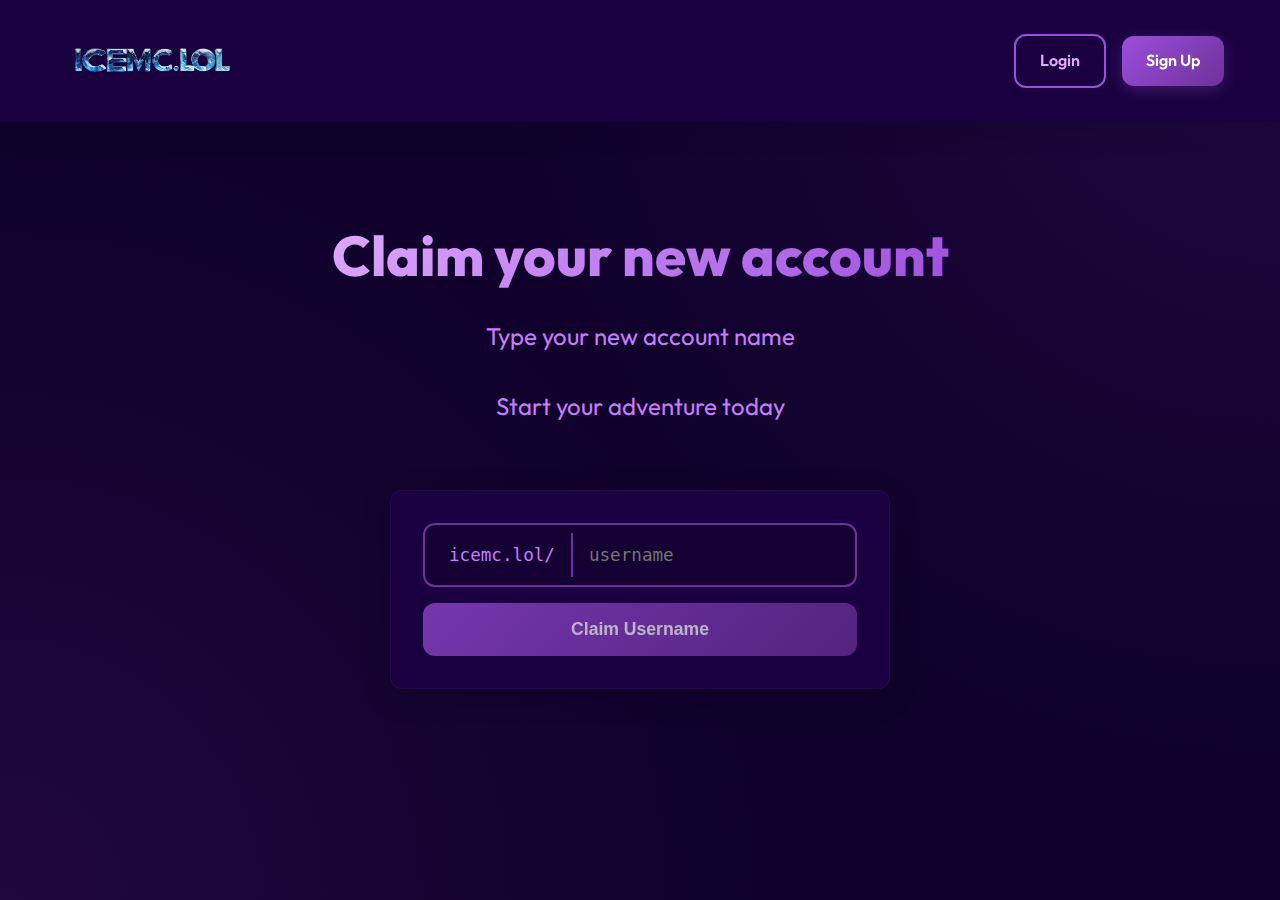
<file: index.html>
<!DOCTYPE html>
<html lang="en">
<head>
    <meta charset="UTF-8">
    <meta name="viewport" content="width=device-width, initial-scale=1.0">
    <title>icemc.site - Create Your Profile</title>
    <meta name="description" content="Create and share your personal profile on icemc.site">
    <link rel="preconnect" href="https://fonts.googleapis.com">
    <link rel="preconnect" href="https://fonts.gstatic.com" crossorigin>
    <link href="https://fonts.googleapis.com/css2?family=Outfit:wght@400;600;800&display=swap" rel="stylesheet">
    <link rel="stylesheet" href="main.css">
    <link rel="stylesheet" href="components.css">
    <!-- Firebase SDK -->
    <script type="module" src="firebase-config.js"></script>
    <script type="module" src="main.js"></script>
    <style>
        /* Root Variables */
        :root {
            --primary-color: #9D4EDD;
            --primary-dark: #6C3299;
            --secondary-color: #240046;
            --background-color: #10002B;
            --surface-color: #1A0040;
            --text-color: #E0AAFF;
            --text-muted: #C77DFF;
            --border-radius: 12px;
            --transition-speed: 0.3s;
        }

        * {
            margin: 0;
            padding: 0;
            box-sizing: border-box;
        }

        body {
            font-family: 'Outfit', sans-serif;
            background-color: var(--background-color);
            color: var(--text-color);
            line-height: 1.6;
            background-image: 
                radial-gradient(circle at 100% 0%, rgba(157, 78, 221, 0.1) 0%, transparent 50%),
                radial-gradient(circle at 0% 100%, rgba(157, 78, 221, 0.1) 0%, transparent 50%);
        }

        /* Header Styles */
        .main-header {
            background: rgba(26, 0, 64, 0.95);
            backdrop-filter: blur(10px);
            box-shadow: 0 4px 30px rgba(0, 0, 0, 0.1);
            position: fixed;
            width: 100%;
            top: 0;
            z-index: 1000;
        }

        .nav-container {
            max-width: 1200px;
            margin: 0 auto;
            padding: 1rem;
            display: flex;
            justify-content: space-between;
            align-items: center;
        }

        .logo img {
            width: 190px; /* Можеш да промениш тази стойност */
            height: 90px; /* Можеш да промениш тази стойност */
            display: block; /* Помага за по-добро подравняване */
        }

        /* Hero Section */
        .hero {
            min-height: 100vh;
            display: flex;
            flex-direction: column;
            justify-content: center;
            align-items: center;
            text-align: center;
            padding: 4rem 1rem;
            position: relative;
        }

        .hero h1 {
            font-size: 3.5rem;
            font-weight: 800;
            margin-bottom: 1rem;
            background: linear-gradient(135deg, #E0AAFF 0%, #9D4EDD 100%);
            -webkit-background-clip: text;
            -webkit-text-fill-color: transparent;
            animation: fadeInUp 0.8s ease-out;
        }

        .hero p {
            font-size: 1.5rem;
            color: var(--text-muted);
            margin-bottom: 2rem;
            max-width: 600px;
            animation: fadeInUp 0.8s ease-out 0.2s backwards;
        }

        /* Username Claim Box */
        .claim-box {
            background: var(--surface-color);
            border-radius: var(--border-radius);
            padding: 2rem;
            box-shadow: 0 8px 30px rgba(0, 0, 0, 0.2);
            border: 1px solid rgba(157, 78, 221, 0.1);
            width: 100%;
            max-width: 500px;
            margin-top: 2rem;
            animation: fadeInUp 0.8s ease-out 0.4s backwards;
        }

        .url-input-group {
            display: flex;
            align-items: center;
            background: rgba(16, 0, 43, 0.6);
            border: 2px solid var(--primary-dark);
            border-radius: var(--border-radius);
            padding: 0.5rem;
            margin-bottom: 1rem;
        }

        .url-prefix {
            color: var(--text-muted);
            padding: 0.5rem 1rem;
            border-right: 2px solid var(--primary-dark);
            font-family: monospace;
            font-size: 1.1rem;
        }

        .username-input {
            background: none;
            border: none;
            color: var(--text-color);
            padding: 0.5rem 1rem;
            font-size: 1.1rem;
            width: 100%;
            font-family: monospace;
        }

        .username-input:focus {
            outline: none;
        }

        .claim-button {
            width: 100%;
            padding: 1rem;
            border: none;
            border-radius: var(--border-radius);
            background: linear-gradient(135deg, var(--primary-color) 0%, var(--primary-dark) 100%);
            color: white;
            font-size: 1.1rem;
            font-weight: 600;
            cursor: pointer;
            transition: all var(--transition-speed);
        }

        .claim-button:hover {
            transform: translateY(-2px);
            box-shadow: 0 6px 20px rgba(157, 78, 221, 0.4);
        }

        .claim-button:disabled {
            opacity: 0.7;
            cursor: not-allowed;
            transform: none;
        }

        /* Status Messages */
        .status-message {
            margin-top: 1rem;
            padding: 0.75rem;
            border-radius: var(--border-radius);
            font-size: 0.9rem;
            animation: fadeIn 0.3s ease-out;
        }

        .status-available {
            background-color: rgba(47, 255, 158, 0.1);
            color: #2fff9e;
            border: 1px solid rgba(47, 255, 158, 0.2);
        }

        .status-taken {
            background-color: rgba(255, 47, 47, 0.1);
            color: #ff2f2f;
            border: 1px solid rgba(255, 47, 47, 0.2);
        }

        /* Animations */
        @keyframes fadeInUp {
            from {
                opacity: 0;
                transform: translateY(20px);
            }
            to {
                opacity: 1;
                transform: translateY(0);
            }
        }

        @keyframes fadeIn {
            from { opacity: 0; }
            to { opacity: 1; }
        }

        /* Navigation Buttons */
        .nav-button {
            text-decoration: none;
            padding: 0.75rem 1.5rem;
            border-radius: var(--border-radius);
            font-weight: 600;
            transition: all var(--transition-speed);
        }

        .nav-button.outline {
            color: var(--text-color);
            border: 2px solid var(--primary-color);
        }

        .nav-button.outline:hover {
            background: rgba(157, 78, 221, 0.1);
            transform: translateY(-2px);
        }

        .nav-button.primary {
            background: linear-gradient(135deg, var(--primary-color) 0%, var(--primary-dark) 100%);
            color: white;
            box-shadow: 0 4px 15px rgba(157, 78, 221, 0.3);
        }

        .nav-button.primary:hover {
            transform: translateY(-2px);
            box-shadow: 0 6px 20px rgba(157, 78, 221, 0.4);
        }

        .nav-links {
            display: flex;
            gap: 1rem;
            align-items: center;
        }

        /* Responsive Design */
        @media (max-width: 768px) {
            .hero h1 {
                font-size: 2.5rem;
            }

            .hero p {
                font-size: 1.2rem;
            }

            .claim-box {
                margin: 2rem 1rem;
            }
        }
    </style>
</head>
<body>
    <header class="main-header">
        <nav class="nav-container">
            <div class="logo">
                <img src="logo.png" alt="icemc.site logo">
            </div>
            <div class="nav-links" id="navLinks">
                <a href="login.html" class="nav-button outline">Login</a>
                <a href="register.html" class="nav-button primary">Sign Up</a>
            </div>
        </nav>
    </header>

    <main>
        <section class="hero">
            <h1>Claim your new account</h1>
            <p>Type your new account name</p>
            <p>Start your adventure today</p>
            
            <div class="claim-box">
                <div class="url-input-group">
                    <span class="url-prefix">icemc.lol/</span>
                    <input type="text" 
                           class="username-input" 
                           id="usernameInput"
                           placeholder="username"
                           pattern="[a-zA-Z0-9_-]{3,15}"
                           maxlength="15">
                </div>
                <button class="claim-button" id="claimButton" disabled>Claim Username</button>
                <div id="statusMessage"></div>
            </div>
        </section>
    </main>

    <script type="module">
        import { database } from 'firebase-config.js';
        import { ref, get } from 'firebase/database';
        import { redirectIfAuthenticated } from './js/auth-guard.js';

        // Check if user is already authenticated
        redirectIfAuthenticated();

        const usernameInput = document.getElementById('usernameInput');
        const claimButton = document.getElementById('claimButton');
        const statusMessage = document.getElementById('statusMessage');
        let usernameTimer;
        let isUsernameAvailable = false;

        // Username input handler with debounce
        usernameInput.addEventListener('input', (e) => {
            const username = e.target.value.toLowerCase();
            
            clearTimeout(usernameTimer);
            statusMessage.innerHTML = '';
            claimButton.disabled = true;
            isUsernameAvailable = false;
            
            if (username.length < 3) {
                showStatus('Username must be at least 3 characters', 'taken');
                return;
            }

            if (!/^[a-zA-Z0-9_-]{3,15}$/.test(username)) {
                showStatus('Username can only contain letters, numbers, - and _', 'taken');
                return;
            }

            // Show checking status
            showStatus('Checking availability...', 'checking');

            // Check availability after 500ms of no typing
            usernameTimer = setTimeout(() => checkUsername(username), 500);
        });

        // Check username availability
        async function checkUsername(username) {
            try {
                const usernameRef = ref(database, `usernames/${username}`);
                const snapshot = await get(usernameRef);
                
                if (snapshot.exists()) {
                    showStatus('Username is already taken', 'taken');
                    claimButton.disabled = true;
                    isUsernameAvailable = false;
                } else {
                    showStatus('Username is available!', 'available');
                    claimButton.disabled = false;
                    isUsernameAvailable = true;
                }
            } catch (error) {
                console.error('Error checking username:', error);
                showStatus('Error checking username', 'taken');
                claimButton.disabled = true;
                isUsernameAvailable = false;
            }
        }

        // Claim button handler
        claimButton.addEventListener('click', () => {
            const username = usernameInput.value.toLowerCase();
            
            if (!isUsernameAvailable) {
                showStatus('Please choose an available username', 'taken');
                return;
            }

            // Store username in session storage
            sessionStorage.setItem('claimedUsername', username);
            
            // Redirect to registration page
            window.location.href = '/public/register.html';
        });

        function showStatus(message, type) {
            statusMessage.className = `status-message status-${type}`;
            statusMessage.textContent = message;
        }

        // Add checking status style
        const style = document.createElement('style');
        style.textContent = `
            .status-checking {
                background-color: rgba(157, 78, 221, 0.1);
                color: var(--text-muted);
                border: 1px solid rgba(157, 78, 221, 0.2);
            }
        `;
        document.head.appendChild(style);
    </script>
</body>
</html>
</file>
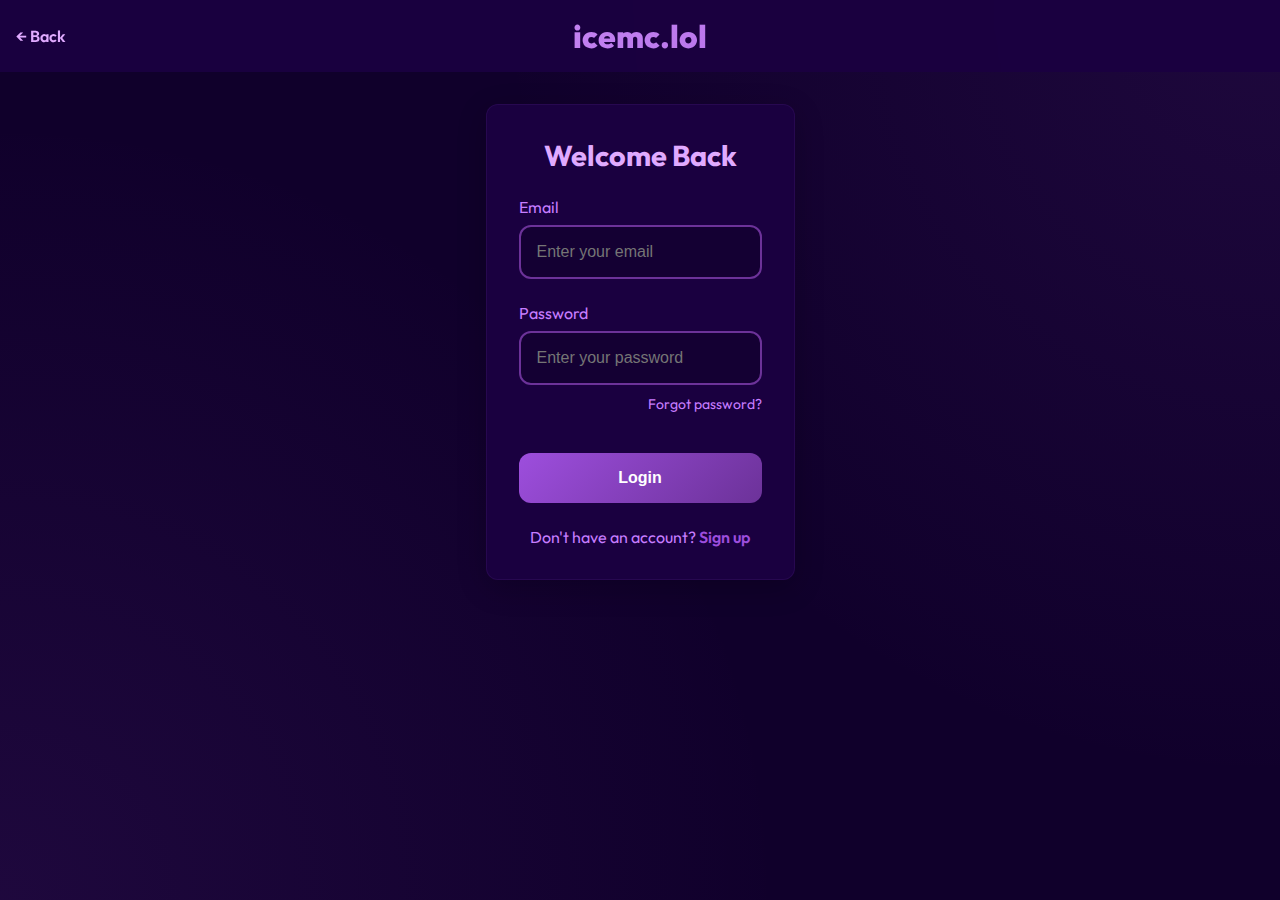
<file: public/login.html>
<!DOCTYPE html>
<html lang="en">
<head>
    <meta charset="UTF-8">
    <meta name="viewport" content="width=device-width, initial-scale=1.0">
    <title>Login - icemc.lol</title>
    <link rel="preconnect" href="https://fonts.googleapis.com">
    <link rel="preconnect" href="https://fonts.gstatic.com" crossorigin>
    <link href="https://fonts.googleapis.com/css2?family=Outfit:wght@400;600;800&display=swap" rel="stylesheet">
    <style>
        :root {
            --primary-color: #9D4EDD;
            --primary-dark: #6C3299;
            --secondary-color: #240046;
            --background-color: #10002B;
            --surface-color: #1A0040;
            --text-color: #E0AAFF;
            --text-muted: #C77DFF;
            --border-radius: 12px;
            --transition-speed: 0.3s;
        }

        * {
            margin: 0;
            padding: 0;
            box-sizing: border-box;
        }

        body {
            font-family: 'Outfit', sans-serif;
            background-color: var(--background-color);
            color: var(--text-color);
            min-height: 100vh;
            display: flex;
            flex-direction: column;
            background-image: 
                radial-gradient(circle at 100% 0%, rgba(157, 78, 221, 0.1) 0%, transparent 50%),
                radial-gradient(circle at 0% 100%, rgba(157, 78, 221, 0.1) 0%, transparent 50%);
        }

        .header {
            background: rgba(26, 0, 64, 0.95);
            backdrop-filter: blur(10px);
            padding: 1rem;
            text-align: center;
            position: relative;
        }

        .logo {
            font-size: 2rem;
            font-weight: 800;
            background: linear-gradient(135deg, #E0AAFF 0%, #9D4EDD 100%);
            -webkit-background-clip: text;
            -webkit-text-fill-color: transparent;
        }

        .back-btn {
            position: absolute;
            left: 1rem;
            top: 50%;
            transform: translateY(-50%);
            color: var(--text-color);
            text-decoration: none;
            display: flex;
            align-items: center;
            gap: 0.5rem;
            font-weight: 600;
            transition: color var(--transition-speed);
        }

        .back-btn:hover {
            color: var(--primary-color);
        }

        .container {
            max-width: 400px;
            margin: 2rem auto;
            padding: 0 1rem;
            flex: 1;
        }

        .card {
            background: var(--surface-color);
            border-radius: var(--border-radius);
            padding: 2rem;
            box-shadow: 0 8px 30px rgba(0, 0, 0, 0.2);
            border: 1px solid rgba(157, 78, 221, 0.1);
            animation: slideUp 0.6s ease-out;
        }

        h1 {
            margin-bottom: 1.5rem;
            font-size: 1.8rem;
            text-align: center;
        }

        .form-group {
            margin-bottom: 1.5rem;
        }

        .form-label {
            display: block;
            margin-bottom: 0.5rem;
            color: var(--text-muted);
        }

        .form-control {
            width: 100%;
            padding: 1rem;
            background: rgba(16, 0, 43, 0.6);
            border: 2px solid var(--primary-dark);
            border-radius: var(--border-radius);
            font-size: 1rem;
            color: var(--text-color);
            transition: all var(--transition-speed);
        }

        .form-control:focus {
            outline: none;
            border-color: var(--primary-color);
            box-shadow: 0 0 0 3px rgba(157, 78, 221, 0.2);
        }

        .btn {
            width: 100%;
            padding: 1rem;
            border: none;
            border-radius: var(--border-radius);
            background: linear-gradient(135deg, var(--primary-color) 0%, var(--primary-dark) 100%);
            color: white;
            font-size: 1rem;
            font-weight: 600;
            cursor: pointer;
            transition: all var(--transition-speed);
            margin-top: 1rem;
        }

        .btn:hover {
            transform: translateY(-2px);
            box-shadow: 0 6px 20px rgba(157, 78, 221, 0.4);
        }

        .register-link {
            text-align: center;
            margin-top: 1.5rem;
            color: var(--text-muted);
        }

        .register-link a {
            color: var(--primary-color);
            text-decoration: none;
            font-weight: 600;
        }

        .register-link a:hover {
            text-decoration: underline;
        }

        .forgot-password {
            text-align: right;
            margin-top: 0.5rem;
        }

        .forgot-password a {
            color: var(--text-muted);
            text-decoration: none;
            font-size: 0.875rem;
        }

        .forgot-password a:hover {
            color: var(--primary-color);
        }

        .alert {
            padding: 1rem;
            border-radius: var(--border-radius);
            margin-bottom: 1rem;
            animation: slideIn 0.3s ease-out;
        }

        .alert-error {
            background-color: rgba(255, 47, 47, 0.1);
            color: #ff2f2f;
            border: 1px solid rgba(255, 47, 47, 0.2);
        }

        .alert-success {
            background-color: rgba(47, 255, 158, 0.1);
            color: #2fff9e;
            border: 1px solid rgba(47, 255, 158, 0.2);
        }

        @keyframes slideUp {
            from {
                opacity: 0;
                transform: translateY(20px);
            }
            to {
                opacity: 1;
                transform: translateY(0);
            }
        }

        @keyframes slideIn {
            from {
                opacity: 0;
                transform: translateY(-10px);
            }
            to {
                opacity: 1;
                transform: translateY(0);
            }
        }
    </style>
</head>
<body>
    <header class="header">
        <a href="/" class="back-btn">
            ← Back
        </a>
        <div class="logo">icemc.lol</div>
    </header>

    <div class="container">
        <div class="card">
            <h1>Welcome Back</h1>
            <form id="loginForm">
                <div class="form-group">
                    <label class="form-label" for="email">Email</label>
                    <input type="email" id="email" class="form-control" required 
                           placeholder="Enter your email">
                </div>

                <div class="form-group">
                    <label class="form-label" for="password">Password</label>
                    <input type="password" id="password" class="form-control" required 
                           placeholder="Enter your password">
                    <div class="forgot-password">
                        <a href="#" id="forgotPassword">Forgot password?</a>
                    </div>
                </div>

                <button type="submit" class="btn">Login</button>
            </form>

            <div class="register-link">
                Don't have an account? <a href="/register">Sign up</a>
            </div>
        </div>
    </div>

    <script type="module">
        import { auth } from './js/firebase-config.js';
        import { signInWithEmailAndPassword, sendPasswordResetEmail } from 'firebase/auth';

        const form = document.getElementById('loginForm');
        const forgotPasswordLink = document.getElementById('forgotPassword');

        form.addEventListener('submit', async (e) => {
            e.preventDefault();
            const email = document.getElementById('email').value;
            const password = document.getElementById('password').value;

            try {
                await signInWithEmailAndPassword(auth, email, password);
                showMessage('success', 'Login successful! Redirecting...');
                setTimeout(() => {
                    window.location.href = '/edit-profile';
                }, 1500);
            } catch (error) {
                showMessage('error', getErrorMessage(error));
            }
        });

        forgotPasswordLink.addEventListener('click', async (e) => {
            e.preventDefault();
            const email = document.getElementById('email').value;

            if (!email) {
                showMessage('error', 'Please enter your email address first');
                return;
            }

            try {
                await sendPasswordResetEmail(auth, email);
                showMessage('success', 'Password reset email sent! Check your inbox.');
            } catch (error) {
                showMessage('error', getErrorMessage(error));
            }
        });

        function showMessage(type, message) {
            const existingAlert = document.querySelector('.alert');
            if (existingAlert) {
                existingAlert.remove();
            }

            const alert = document.createElement('div');
            alert.className = `alert alert-${type}`;
            alert.textContent = message;
            
            const card = document.querySelector('.card');
            card.insertBefore(alert, card.firstChild);
            
            if (type !== 'success') {
                setTimeout(() => alert.remove(), 5000);
            }
        }

        function getErrorMessage(error) {
            switch (error.code) {
                case 'auth/invalid-email':
                    return 'Invalid email address';
                case 'auth/user-disabled':
                    return 'This account has been disabled';
                case 'auth/user-not-found':
                    return 'No account found with this email';
                case 'auth/wrong-password':
                    return 'Invalid password';
                default:
                    return error.message || 'An error occurred';
            }
        }
    </script>
</body>
</html>
</file>
<file: main.css>
/* Root Variables */
:root {
    --primary-color: #9D4EDD;
    --primary-dark: #6C3299;
    --secondary-color: #240046;
    --background-color: #10002B;
    --surface-color: #1A0040;
    --text-color: #E0AAFF;
    --text-muted: #C77DFF;
    --border-radius: 12px;
    --transition-speed: 0.3s;
}

* {
    margin: 0;
    padding: 0;
    box-sizing: border-box;
}

body {
    font-family: 'Outfit', sans-serif;
    background-color: var(--background-color);
    color: var(--text-color);
    line-height: 1.6;
    background-image: 
        radial-gradient(circle at 100% 0%, rgba(157, 78, 221, 0.1) 0%, transparent 50%),
        radial-gradient(circle at 0% 100%, rgba(157, 78, 221, 0.1) 0%, transparent 50%);
}

/* Header Styles */
.main-header {
    background: rgba(26, 0, 64, 0.95);
    backdrop-filter: blur(10px);
    box-shadow: 0 4px 30px rgba(0, 0, 0, 0.1);
    position: fixed;
    width: 100%;
    top: 0;
    z-index: 1000;
}

.nav-container {
    max-width: 1200px;
    margin: 0 auto;
    padding: 1rem;
    display: flex;
    justify-content: space-between;
    align-items: center;
}

/* Hero Section */
.hero {
    min-height: 100vh;
    display: flex;
    flex-direction: column;
    justify-content: center;
    align-items: center;
    text-align: center;
    padding: 4rem 1rem;
    position: relative;
}

.hero h1 {
    font-size: 3.5rem;
    font-weight: 800;
    margin-bottom: 1rem;
    background: linear-gradient(135deg, #E0AAFF 0%, #9D4EDD 100%);
    -webkit-background-clip: text;
    -webkit-text-fill-color: transparent;
    animation: fadeInUp 0.8s ease-out;
}

.hero p {
    font-size: 1.5rem;
    color: var(--text-muted);
    margin-bottom: 2rem;
    max-width: 600px;
    animation: fadeInUp 0.8s ease-out 0.2s backwards;
}

/* Animations */
@keyframes fadeInUp {
    from {
        opacity: 0;
        transform: translateY(20px);
    }
    to {
        opacity: 1;
        transform: translateY(0);
    }
}

@keyframes fadeIn {
    from { opacity: 0; }
    to { opacity: 1; }
}

/* Responsive Design */
@media (max-width: 768px) {
    .hero h1 {
        font-size: 2.5rem;
    }

    .hero p {
        font-size: 1.2rem;
    }

    .claim-box {
        margin: 2rem 1rem;
    }
}
</file>
<file: components.css>
/* Navigation Buttons */
.nav-button {
    text-decoration: none;
    padding: 0.75rem 1.5rem;
    border-radius: var(--border-radius);
    font-weight: 600;
    transition: all var(--transition-speed);
}

.nav-button.outline {
    color: var(--text-color);
    border: 2px solid var(--primary-color);
}

.nav-button.outline:hover {
    background: rgba(157, 78, 221, 0.1);
    transform: translateY(-2px);
}

.nav-button.primary {
    background: linear-gradient(135deg, var(--primary-color) 0%, var(--primary-dark) 100%);
    color: white;
    box-shadow: 0 4px 15px rgba(157, 78, 221, 0.3);
}

.nav-button.primary:hover {
    transform: translateY(-2px);
    box-shadow: 0 6px 20px rgba(157, 78, 221, 0.4);
}

.nav-links {
    display: flex;
    gap: 1rem;
    align-items: center;
}

/* Username Claim Box */
.claim-box {
    background: var(--surface-color);
    border-radius: var(--border-radius);
    padding: 2rem;
    box-shadow: 0 8px 30px rgba(0, 0, 0, 0.2);
    border: 1px solid rgba(157, 78, 221, 0.1);
    width: 100%;
    max-width: 500px;
    margin-top: 2rem;
    animation: fadeInUp 0.8s ease-out 0.4s backwards;
}

.url-input-group {
    display: flex;
    align-items: center;
    background: rgba(16, 0, 43, 0.6);
    border: 2px solid var(--primary-dark);
    border-radius: var(--border-radius);
    padding: 0.5rem;
    margin-bottom: 1rem;
}

.url-prefix {
    color: var(--text-muted);
    padding: 0.5rem 1rem;
    border-right: 2px solid var(--primary-dark);
    font-family: monospace;
    font-size: 1.1rem;
}

.username-input {
    background: none;
    border: none;
    color: var(--text-color);
    padding: 0.5rem 1rem;
    font-size: 1.1rem;
    width: 100%;
    font-family: monospace;
}

.username-input:focus {
    outline: none;
}

.claim-button {
    width: 100%;
    padding: 1rem;
    border: none;
    border-radius: var(--border-radius);
    background: linear-gradient(135deg, var(--primary-color) 0%, var(--primary-dark) 100%);
    color: white;
    font-size: 1.1rem;
    font-weight: 600;
    cursor: pointer;
    transition: all var(--transition-speed);
}

.claim-button:hover {
    transform: translateY(-2px);
    box-shadow: 0 6px 20px rgba(157, 78, 221, 0.4);
}

.claim-button:disabled {
    opacity: 0.7;
    cursor: not-allowed;
    transform: none;
}

/* Status Messages */
.status-message {
    margin-top: 1rem;
    padding: 0.75rem;
    border-radius: var(--border-radius);
    font-size: 0.9rem;
    animation: fadeIn 0.3s ease-out;
}

.status-available {
    background-color: rgba(47, 255, 158, 0.1);
    color: #2fff9e;
    border: 1px solid rgba(47, 255, 158, 0.2);
}

.status-taken {
    background-color: rgba(255, 47, 47, 0.1);
    color: #ff2f2f;
    border: 1px solid rgba(255, 47, 47, 0.2);
}

/* Register Form Styles */
.register-form {
    background: var(--surface-color);
    border-radius: var(--border-radius);
    padding: 2rem;
    box-shadow: 0 8px 30px rgba(0, 0, 0, 0.2);
    border: 1px solid rgba(157, 78, 221, 0.1);
    width: 100%;
    max-width: 500px;
    margin-top: 2rem;
    animation: fadeInUp 0.8s ease-out 0.4s backwards;
}

.form-group {
    margin-bottom: 1.5rem;
}

.form-group label {
    display: block;
    margin-bottom: 0.5rem;
    color: var(--text-muted);
}

.form-group input {
    width: 100%;
    padding: 0.75rem 1rem;
    border-radius: var(--border-radius);
    background: rgba(16, 0, 43, 0.6);
    border: 2px solid var(--primary-dark);
    color: var(--text-color);
    font-size: 1rem;
    transition: all var(--transition-speed);
}

.form-group input:focus {
    outline: none;
    border-color: var(--primary-color);
    box-shadow: 0 0 0 3px rgba(157, 78, 221, 0.2);
}

.username-display {
    background: rgba(157, 78, 221, 0.1);
    padding: 1rem;
    border-radius: var(--border-radius);
    margin-bottom: 1.5rem;
    border: 1px solid var(--primary-dark);
    font-family: monospace;
}

.username-display span {
    color: var(--primary-color);
    font-weight: 600;
}
</file>
